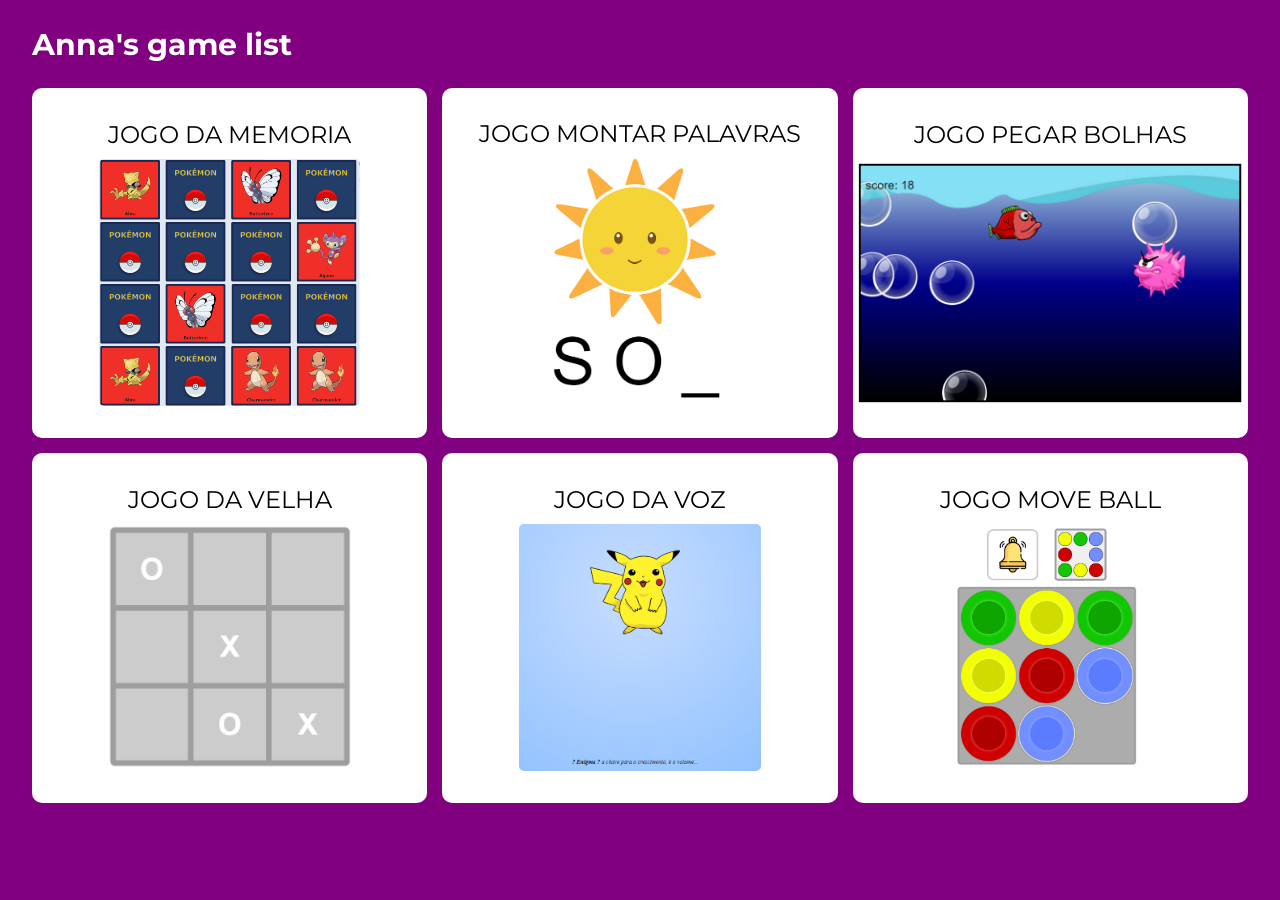
<file: anna-jogos/index.html>
<!DOCTYPE html>
<html>

    <head>
        <meta name="viewport" content="width=device-width, initial-scale=1.0">
        <meta charset="utf-8">
        <title>Anna's game list</title>
        <link id="u-theme-google-font" rel="stylesheet" href="https://fonts.googleapis.com/css?family=Montserrat:100,100i,200,200i,300,300i,400,400i,500,500i,600,600i,700,700i,800,800i,900,900i|Open+Sans:300,300i,400,400i,500,500i,600,600i,700,700i,800,800i">
        <style>
            * {
                margin: 0;
                padding: 0
            }

            body {
                background-color: purple;
                font-family: Montserrat;
            }

            .title {
                width: 95%;
                height: 15%;
                margin: 2% auto;
                color: #fff;
            }

            .title h1 {
                font-size: 1.9rem;
            }

            .games-list {
                height: auto;
                width: 95%;
                margin: 2% auto;
                color: #fff;
                display: grid;
                grid-template-columns: repeat(auto-fit, minmax(350px, 1fr));
                grid-gap: 15px;
            }

            .games-list div {
                width: 100%;
                background-color: #fff;
                min-width: 340px;
                height: 350px;
                display: flex;
                border-radius: 10px;
                align-items: center;
                flex-direction: column;
                justify-content: space-around;
            }

            .games-list div a {
                text-decoration: none;
                display: flex;
                align-items: center;
                flex-direction: column;
                justify-content: space-around;
            }

            .games-list div a p {
                display: block;
                font-size: 1.5rem;
                color: #000;
            }

            .games-list div a img {
                margin-top: 10px;
                max-height: 250px;
                max-width: 99%;
                object-fit: contain;
                border-radius: 5px;
            }
        </style>
    </head>
    <body>
        <section class="title">
            <h1>Anna's game list</h1>
        </section>

        <section id="list" class="games-list"></section>

        <script>
            const games = [
                {name: 'JOGO DA MEMORIA', path: './jogo-da-memoria/', image: './jogo-memoria-picture.png'},
                {name: 'JOGO MONTAR PALAVRAS', path: './montar-palavras/', image: './jogo-montar-palavras-picture.png'},
                {name: 'JOGO PEGAR BOLHAS', path: './pegar-bolhas/', image: './jogo-pegar-bolhas.png'},
                {name: 'JOGO DA VELHA', path: './jogo-da-velha/', image: './jogo-velha-picture.png'},
                {name: 'JOGO DA VOZ', path: './voz-do-crescimento/', image: './jogo-voz-do-crescimento.png'},
                {name: 'JOGO MOVE BALL', path: './move-ball/', image: './jogo-move-ball.png'},
            ];

            games.forEach(game => {
                document.querySelector('#list').innerHTML += `
                    <div>
                        <a href="${game.path}">
                            <p>${game.name}</p>
                            <img src="${game.image}"/>
                        </a>
                    </div>
                `;
            });
        </script>
    </body>
</html>
</file>
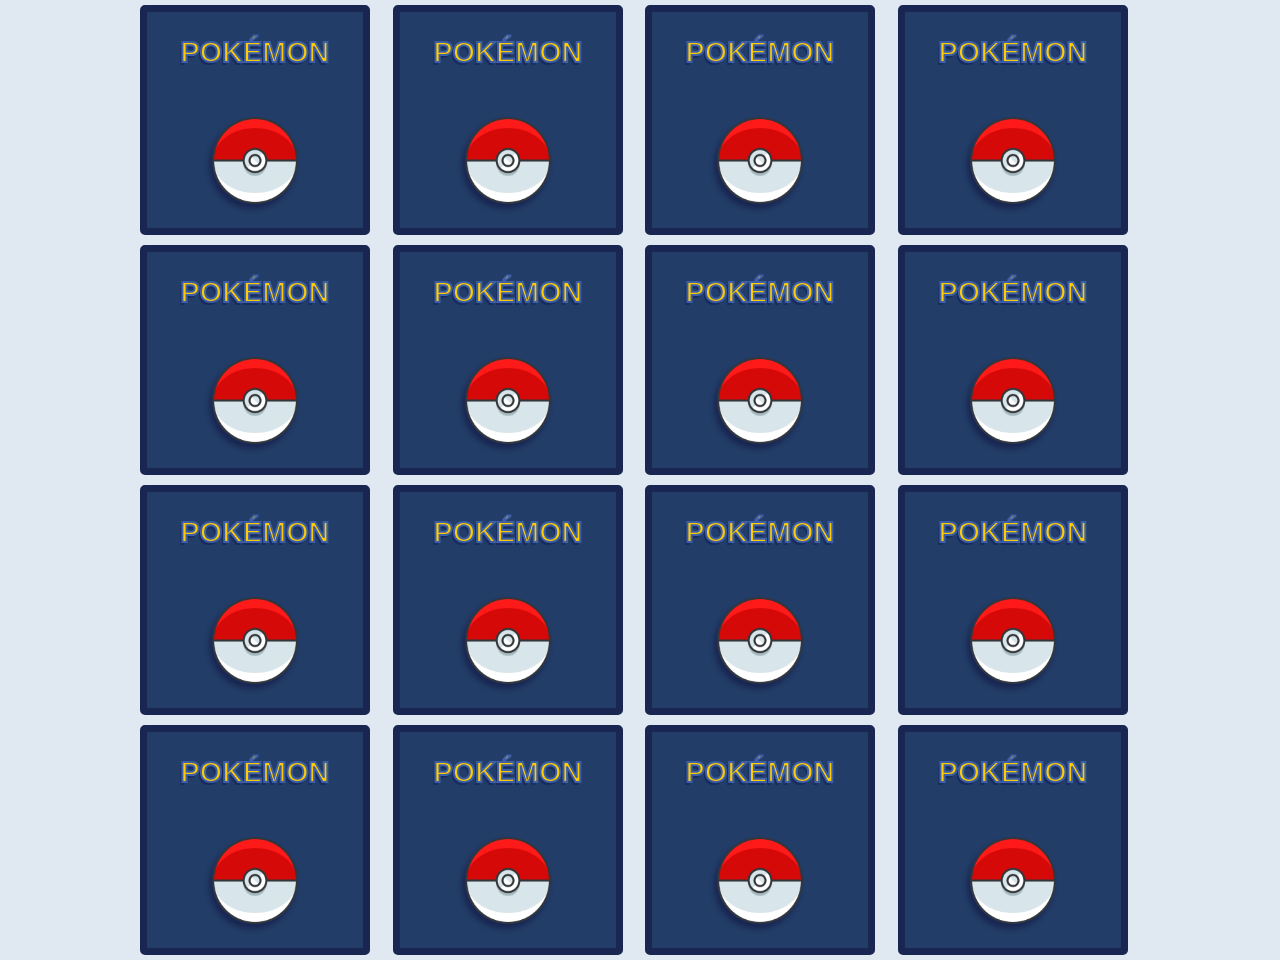
<file: anna-jogos/jogo-da-memoria/index.html>
<!DOCTYPE html>
<html>
<head>
    <meta charset='utf-8'>
    <meta http-equiv='X-UA-Compatible' content='IE=edge'>
    <title>Jogo da memória Pokémon</title>
    <meta name='viewport' content='width=device-width, initial-scale=1.0'>
    <link rel='stylesheet' href='style.css'>
</head>
<body>

    <div id="boardgame"></div>

    <div id="matched-animation">
        <img src="assets/images/pikachu-waving.gif"/>
    </div>

    <div id="final-animation">
        <p class="final-animation-text">PARABÉNS VOCÊ CONSEGUIU!!</p>
        <img class="final-animation-pikachu" src="assets/images/pikachu-dancing.gif"/>
    </div>

    <script src="game.js"></script>
    <script> 
        memoryGame.init(document.querySelector('#boardgame'));
        memoryGame.start();
    </script>
</body>
</html>
</file>
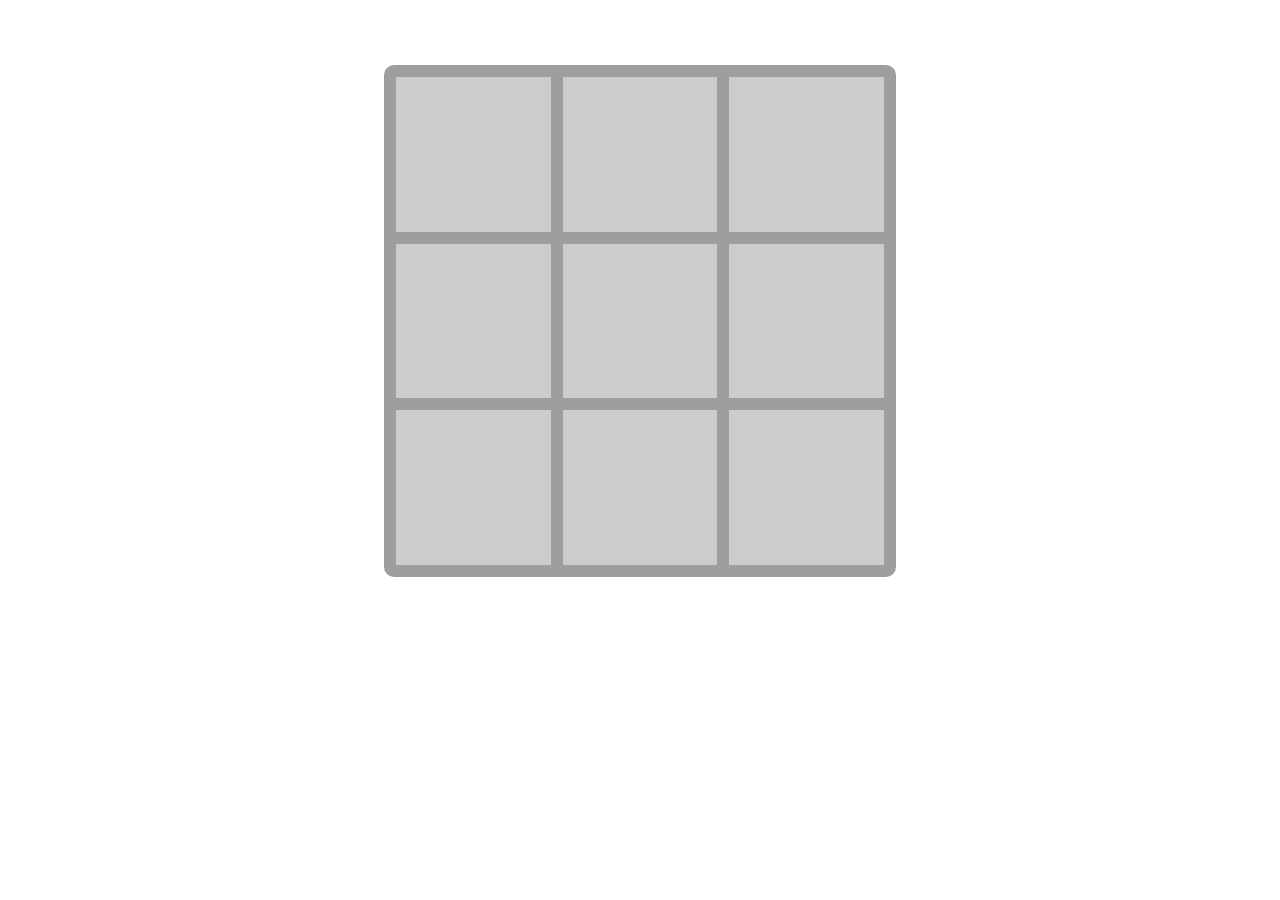
<file: anna-jogos/jogo-da-velha/index.html>
<!DOCTYPE html>
<html>
<head>
    <meta charset='utf-8'>
    <meta http-equiv='X-UA-Compatible' content='IE=edge'>
    <title>Jogo da velha</title>
    <meta name='viewport' content='width=device-width, initial-scale=1'>
    <link rel='stylesheet' type='text/css' media='screen' href='style.css'>
</head>
<body>

    <div id="game"></div>
    
    <script src='game.js'></script>

    <div class="button-wrapper">
        <button 
            class="button-restart"
            onClick="ticTacToe.start()"
        >
            Jogar novamente
        </button>
    </div>

    <script> 
        ticTacToe.init(document.querySelector('#game'));
        ticTacToe.start();
    </script>
</body>
</html>
</file>
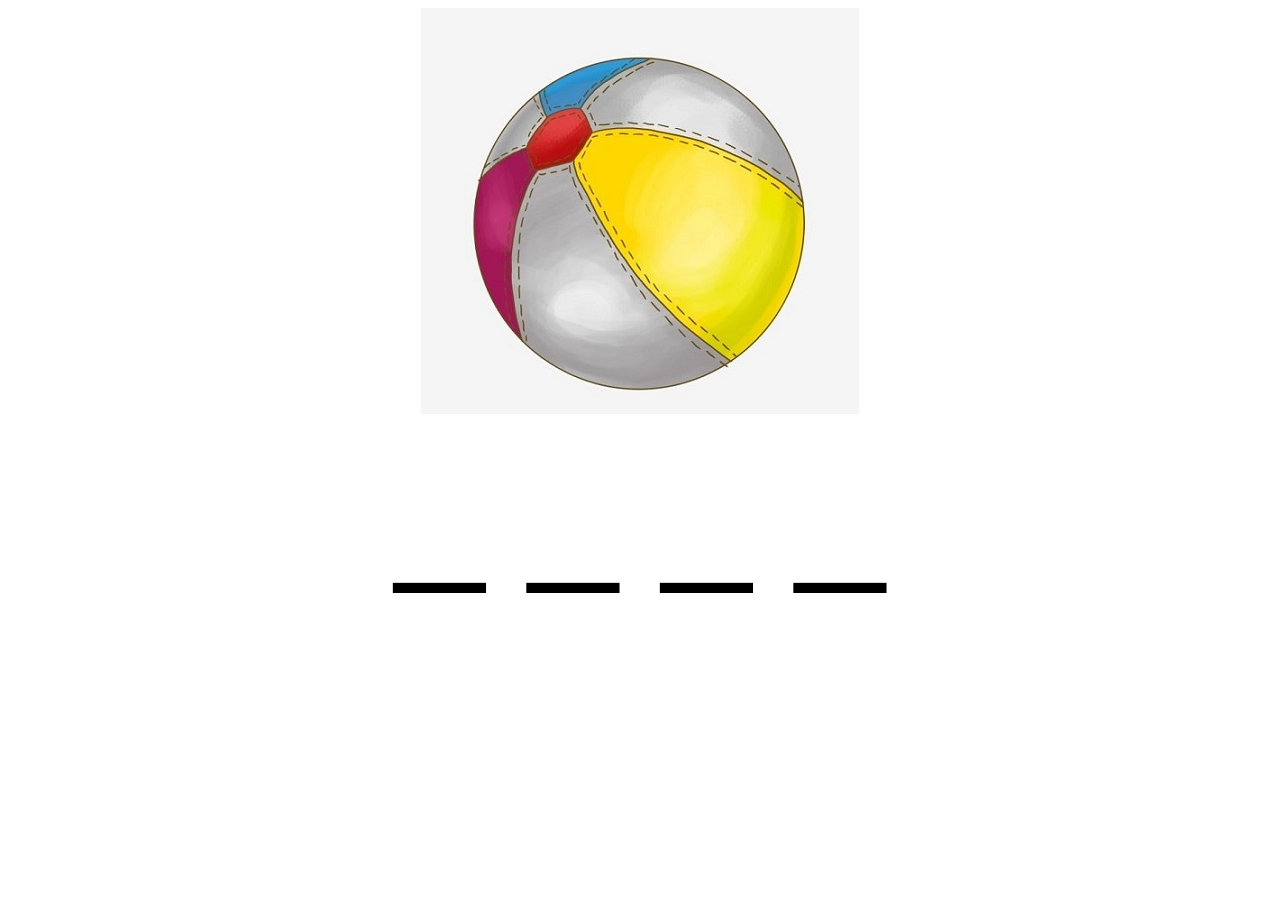
<file: anna-jogos/montar-palavras/index.html>
<!doctype html>

<html lang="en">
<head>
    <meta charset="utf-8">

    <title></title>
    <style>
        body {
        }
        div {
            font-family: Arial, Helvetica, sans-serif;
            display: flex;
            align-items: center;
            justify-content: center;
            font-size: 120pt;
            color: rgb(0, 0, 0);
        }
    </style>

</head>

<body>
    <div><img id="image"/> </div>
    <div id="word"></div>

    <script>
        const game = {
            words: ['bola', 'agua', 'cama', 'cavalo', 'gato', 'sol', 'chuva', 'casa', 'capivara'],
            //words: ['casa', 'bola', 'sol', 'lua', 'urso', 'gato', 'agua', 'cama', 'mmae', 'papai', 'vovo', 'vovo', 'carro'],
            currentWord: {
                value: '',
                size: 0,
                letterPosition: 0
            }
        }
        

        document.addEventListener('keyup', (event) => {
            const letter = event.key.toUpperCase()

            checkCorrectLetter(letter)

            if (wordIsCompleted()) {
                generateWord()
                setTimeout(startNewWord, 2000);
            }
            else generateWord()
        })

        function checkCorrectLetter(letter) {
            if (game.currentWord.value.charAt(game.currentWord.letterPosition).toUpperCase() === letter.toUpperCase()) {
                game.currentWord.letterPosition++
            }
        }

        function wordIsCompleted() {
            return game.currentWord.letterPosition >= game.currentWord.size
        }

        function generateWord() {
            let count = 0
            let word = ''
            game.currentWord.value.split('').forEach(char => {
                if (game.currentWord.letterPosition > count)  word += char.toUpperCase() + ' '
                else word += '_ '
                count++
            })
            printWord(word)
        }

        function printWord(word) {
            document.querySelector("#word").innerHTML = word
        }

        function startNewWord() {
            game.currentWord.value = game.words.splice(Math.floor(Math.random()*game.words.length), 1)[0]
            if (game.currentWord.value) {
                document.querySelector("#image").src = `./images/${game.currentWord.value}.jpg`
                game.currentWord.size = game.currentWord.value.length
                game.currentWord.letterPosition = 0
                generateWord()
            } else {
                printWord('<br>PARABÉNS!')
                document.querySelector("#image").src = ''
                document.querySelector("#word").style = 'color: blue'
            }
        }
        
        startNewWord()

    </script>
</body>
</html>
</file>
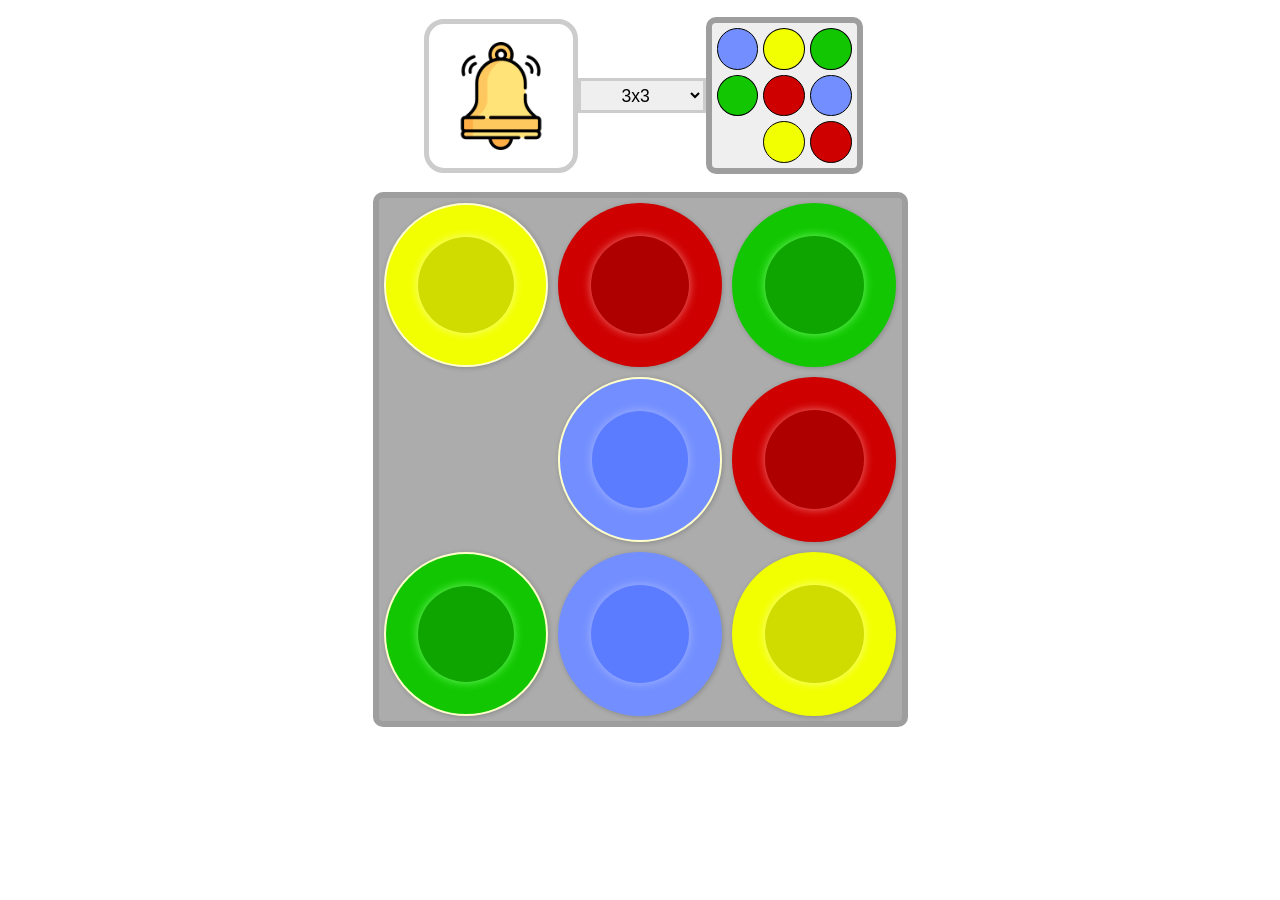
<file: anna-jogos/move-ball/index.html>
<!DOCTYPE html>
<html>

<head>
    <meta charset='utf-8'>
    <meta http-equiv='X-UA-Compatible' content='IE=edge'>
    <title>Move Ball</title>
    <meta name='viewport' content='width=device-width, initial-scale=1'>
    <link rel='stylesheet' type='text/css' media='screen' href='style.css'>
</head>

<body>

    <div id="gameMenu">
        <span onClick="moveBall.tapBell()">
            <img src="./bell.png" />
            <b id="timer"></b>
        </span>

        <select class="grid-select" onChange="moveBall.changeGrid(this)">
            <option aria-valuetext="3" value="grid3x3">3x3</option>
            <option aria-valuetext="4"  value="grid4x4">4x4</option>
        </select>

        <div id="gameTemplate"></div>
    </div>

    <div id="game"></div>

    <script src='game.js'></script>

    <script>
        moveBall.init(document.querySelector('#game'));
        moveBall.start();
    </script>
</body>

</html>
</file>
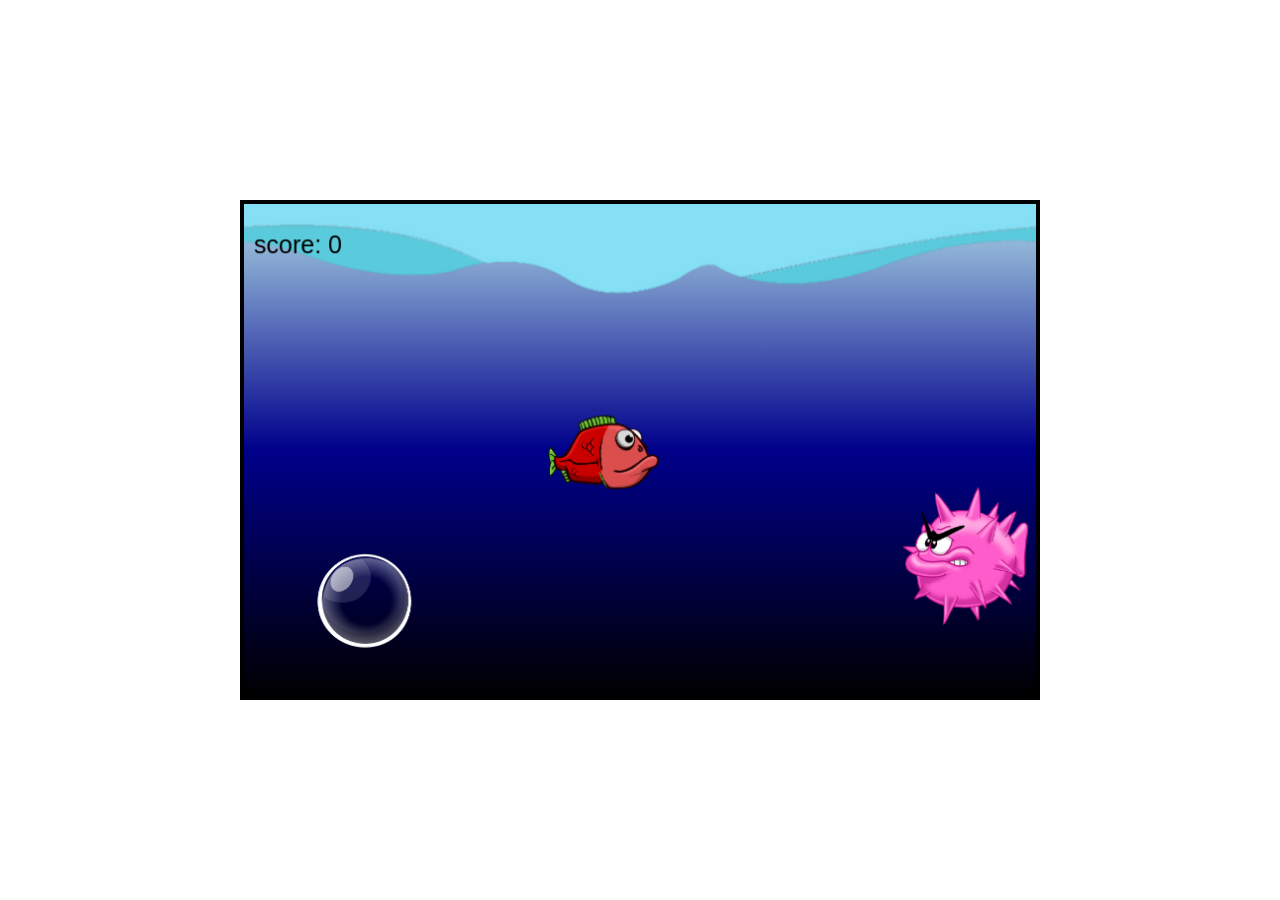
<file: anna-jogos/pegar-bolhas/index.html>
<!DOCTYPE html>
<html>
    <head>
        <meta charset="utf-8"/>
        <meta name="viewport" content="width=device-width, initial-scale=1.0"/>
        <title>My first game do on javascript</title>
        <link rel="stylesheet" href="style.css"/>
    </head>
<body>

    <canvas id="canvas"></canvas>

    <script src="Enemy.js"></script>
    <script src="Bubble.js"></script>
    <script src="Player.js"></script>
    <script src="MouseEvent.js"></script>
    <script src="Background.js"></script>
    <script src="Game.js"></script>
</body>
</html>
</file>
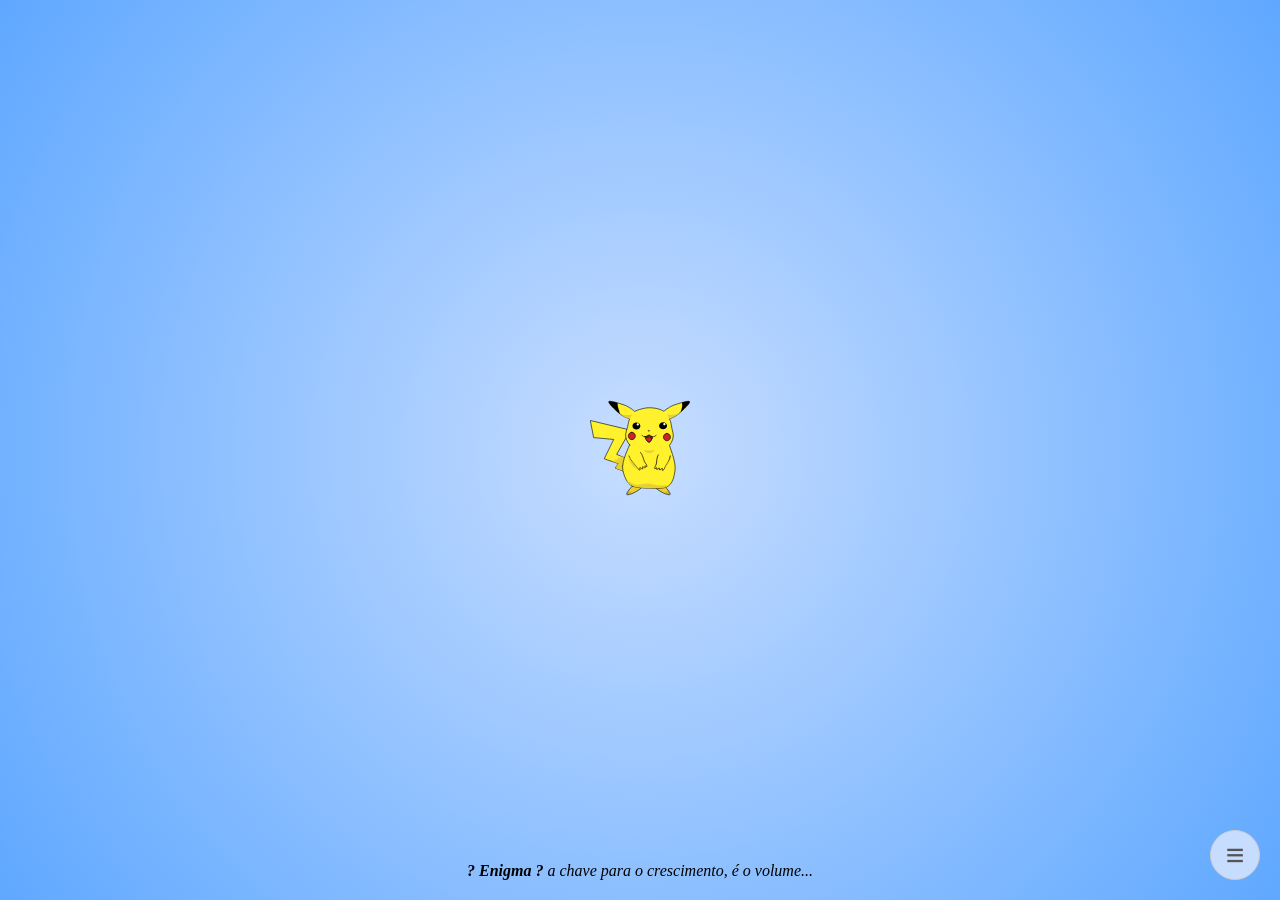
<file: anna-jogos/voz-do-crescimento/index.html>
<!DOCTYPE html>
<html>
    <head>
        <meta charset="utf-8"/>
        <meta name="viewport" content="width=device-width, initial-scale=1.0"/>
        <title>Voz do crescimento</title>
        <link rel="stylesheet" href="style.css"/>
    </head>
<body>
    <i class="puzzle-message"><b>? Enigma ?</b> a chave para o crescimento, é o volume...</i>

    <div id="image-growth">
        <img src="images/pikachu2.svg" height="100" width="100">
    </div>

    <div class="images-selector">
        <div class="images-title">Escolha uma imagem.</div>
        <div class="images-container"></div>
    </div>

    <button class="button-menu">&equiv;</button>

    <script src="script.js"></script>
</body>
</html>
</file>
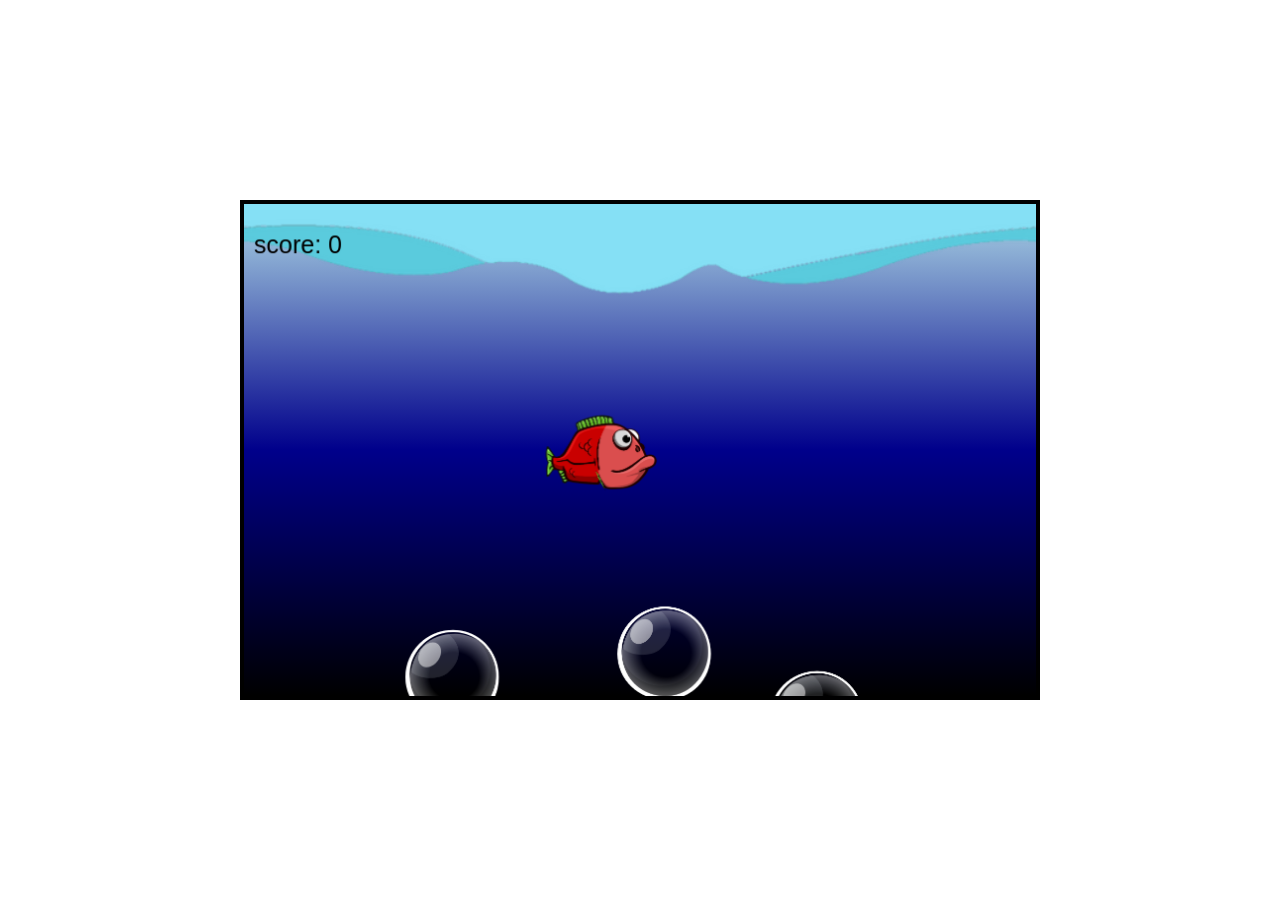
<file: anna/pegar-bolhas/index.html>
<!DOCTYPE html>
<html>
    <head>
        <meta charset="utf-8"/>
        <meta name="viewport" content="width=device-width, initial-scale=1.0"/>
        <title>My first game do on javascript</title>
        <link rel="stylesheet" href="style.css"/>
    </head>
<body>

    <canvas id="canvas"></canvas>

    <script src="script.js"></script>
</body>
</html>
</file>
<file: anna-jogos/jogo-da-memoria/style.css>
* {
    padding: 0;
    margin: 0;
    box-sizing: border-box;
}

body {
    width: 100vw;
    height: auto;
    background: #e0e9f2;
    font-family: Verdana, Geneva, Tahoma, sans-serif;
}

#boardgame {
    margin: 5px auto;
    max-width: 1000px;
    width: 100vw;
    height: auto;
    
    display: grid;
    grid-template-areas: "a a a a";
    grid-gap: 10px;
}

img, p {
    user-select: none;
    pointer-events: none;
}

.card {
    width: 100%;
    height: 230px;
    max-width: 230px;
    border-radius: 5px;
    background: #223d67;
    border: 7px solid #192652;
    transform-style: preserve-3d;
    transition: .5s;
    cursor: pointer;
}

.card:active {
    transform: scale(0.97);
}

.card.hidden-card {
    transform: rotateY(180deg);
}

.card-front-face,
.card-back-face {
    width: 100%;
    height: 100%;
    display: flex;
    align-items: center;
    flex-direction: column;
    justify-content: space-around;
    background: #223d67;
    border-radius: 5px;
    position: absolute;
    backface-visibility: hidden;
    pointer-events: none;
}

.card-back-face {
    background: #f12f29;
    color: #1e1e1e;
    text-transform: capitalize;
    font-size: 1em;
    font-weight: bold;
}

.card-back-face img {
    width: 80%;
}

.card-front-face {
    transform: rotateY(180deg);
    color: #ffcc00;
    font-size-adjust: initial;
    font-size: 1.8em;
    font-weight: bold;
    -webkit-text-stroke-width: 2px;
    -webkit-text-stroke-color: #3c5fa7;    
    text-shadow: -2px 3px 0 #182c5f;
}

.card-front-face img {
    width: 40%;
    border-radius: 50%;
    background: transparent;
    border: none;
    box-shadow: -3px 5px 5px #192652;
}

#matched-animation {
    position: absolute;
    left: calc(50% - 100px);
    top: calc(50% - 100px);
    display: none;
    background-color: transparent;
    filter: drop-shadow(0px 0px 40px #fff);
}

.display {
    display: block !important;
}

.display-flex {
    display: flex !important;
}

#final-animation {
    height: 60vh;
    background: url('assets/images/party-confetti (10).gif');
    width: 100vw;
    position: absolute;
    top: 15%;
    display: none;
    align-items: center;
    flex-direction: column;
    justify-content: space-around;

}

.final-animation-text {
    font-size: 3.5em;
    word-wrap: break-word;
    font-weight: bold;
    color: #ffcc00;
    filter: drop-shadow(0px 0px 3px #000);
    -webkit-text-stroke-width: 1px;
    -webkit-text-stroke-color: #000;
}

.final-animation-pikachu {
    filter: drop-shadow(0px 0px 3px #fff);
}

@media all and (max-width: 1000px){
    .final-animation-text {
        font-size: 2.5em;
    }
}

@media all and (max-width: 750px){
    .card-front-face {
        font-size: 1.5em;
    }

    .final-animation-text {
        font-size: 1.5em;
    }
}

@media all and (max-width: 645px){
    .card-front-face {
        font-size: 1.2em;
        -webkit-text-stroke-width: 1px;
        -webkit-text-stroke-color: #3c5fa7; 
    }
}

@media all and (max-width: 540px){
    .card-front-face {
        font-size: 1em;
        -webkit-text-stroke-width: 0;
    }

    .card-back-face {
        font-size: .8em;
    }

    .final-animation-text {
        left: 20%;
        font-size: 1.7em;
    }

    .card {
        height: 180px;
    }
}

@media all and (max-width: 485px){
    .card-front-face {
        font-size: 0.9em;
        -webkit-text-stroke-width: 0;
    }

    .final-animation-text {
        font-size: 1.2em;
    }
}
</file>
<file: anna-jogos/jogo-da-velha/style.css>
* {
    -webkit-user-select: none;
    -khtml-user-select: none;
    -moz-user-select: -moz-none;
    -o-user-select: none;
    user-select: none;
}

#game {
    width: 500px;
    height: 500px;
    margin: calc(35vh - 250px) auto 0 auto;
    background-color: #9e9e9e;
    color: #fff;
    border: 6px solid #9e9e9e;
    border-radius: 10px;
    display: grid;
    grid-template: repeat(3, 1fr) / repeat(3, 1fr);
}

#game > div {
    border: 6px solid #9e9e9e;
    background-color: #ccc;
    border-radius: 2px;
    font-family: Helvetica, Arial, sans-serif;
    font-weight: bold;
    font-size: 4em;
    display: flex;
    justify-content: center;
    align-items: center;
    cursor: pointer;
}

#game > div.disabled {
    cursor: default;
}

#game > div:hover {
    border: 4px solid #ffc;
    border-radius: 2px;
}

.button-wrapper {
    text-align: center;
    margin: 20px auto;
}

.button-restart {
    width: 300px;
    height: 70px;
    font-size: 2em;
    color: #000;
    background-color: #ccc;
    text-align: center;
    margin: 0 auto;
    display: none;
}

.visible {
    display: block;
}

.disabled {
    opacity: 0.5;
    pointer-events: none;
}

.disabled-selection {
    border: 6px solid #9e9e9e !important;
}
</file>
<file: anna-jogos/move-ball/style.css>
* {
    -webkit-user-select: none;
    -khtml-user-select: none;
    -moz-user-select: -moz-none;
    -o-user-select: none;
    user-select: none;
}

#gameMenu {
    display: inline-grid;
    grid-template-columns: 10vw 10vw 10vw;
    align-items: center;
    justify-content: center;
    width: 99vw;
}

#gameMenu span {
    height: 12vh;
    width: 12vh;
    border: 5px solid #ccc;
    border-radius: 20px;
    padding: 2vh;
    cursor: pointer;
    font-family: 'Franklin Gothic Medium', 'Arial Narrow', Arial, sans-serif
}

#gameMenu span:hover {
    background-color: #eee;
}

#gameMenu span img {
    height: 100%;
    max-height: 12vh;
    animation: bell-animation 4s infinite linear;
}

.grid-select { 
    width: 100%;
    height: 20%;
    text-align: center;
    border: 3px solid #ccc;
    font-size: 1.1em;
}

#gameTemplate {
    width: 15vh;
    height: 15vh;
    margin: 1vh auto;
    padding: 5px;
    background-color: #efefef;
    color: #fff;
    border: 6px solid #9e9e9e;
    border-radius: 10px;
    display: grid;
    grid-template: repeat(3, 1fr) / repeat(3, 1fr);
    gap: 5px;
    float: left;
}

#gameTemplate div {
    border-radius: 50%;
}

#gameTemplate div.blue, #gameMenu div.green, #gameMenu div.yellow, #gameMenu div.red, #gameMenu div.purple {
    border: 1px solid #000;
}

#game {
    width: 57vh;
    height: 57vh;
    max-width: 95vw;
    max-height: 95vw;
    margin: 1vh auto;
    padding: 5px;
    background-color: #acacac;
    color: #fff;
    border: 6px solid #9e9e9e;
    border-radius: 10px;
    display: grid;
    grid-template: repeat(3, 1fr) / repeat(3, 1fr);
    gap: 10px;
    clear: both;
}

.grid3x3 {
    grid-template: repeat(3, 1fr) / repeat(3, 1fr) !important;
}

.grid4x4 {
    grid-template: repeat(4, 1fr) / repeat(4, 1fr) !important;
}

#game div {
    border-radius: 50%;
    font-family: Helvetica, Arial, sans-serif;
    font-weight: bold;
    font-size: 2em;
    display: flex;
    justify-content: center;
    align-items: center;
    cursor: pointer;
}

div:is(#EMPTY) {
    font-size: 3.8em;
    animation: arrow-position-animation 1000ms linear 0s infinite;
}

#game div:not(#EMPTY) {
    box-shadow: 1px 1px 5px rgba(0, 0, 0, 0.2);
}

div.disabled {
    cursor: default;
}

div.blue {
    background-color: #738fff;
}

div.blue::after {
    background-color: #5c7cff;
    width: 60%;
    height: 60%;
    content: '';
    border-radius: 50%;
    box-shadow: 0px 0px 10px #a4b6ff;
}

div.red {
    background-color: #ce0000;
}

div.red::after {
    background-color: #af0000;
    width: 60%;
    height: 60%;
    content: '';
    border-radius: 50%;
    box-shadow: 0px 0px 10px #f07373;
}

div.green {
    background-color: #12c702;
}

div.green::after {
    background-color: #0ea500;
    width: 60%;
    height: 60%;
    content: '';
    border-radius: 50%;
    box-shadow: 0px 0px 10px #70f764;
}

div.yellow {
    background-color: #f2ff00;
}

div.yellow::after {
    background-color: #d0db00;
    width: 60%;
    height: 60%;
    content: '';
    border-radius: 50%;
    box-shadow: 0px 0px 10px #f9ff8b;
}

div.purple {
    background-color: #8e2bff;
}

div.purple::after {
    background-color: #8011ff;
    width: 60%;
    height: 60%;
    content: '';
    border-radius: 50%;
    box-shadow: 0px 0px 10px #ae67ff;
}

#game div.ball-allow-movement:hover {
    transform: scale(.97);
    border: 4px solid #ffc;
}

#game div.ball-allow-movement {
    animation: ball-allow-movement-animation 1500ms linear 0s infinite;
    border: 2px solid #ffc;
}

.button-wrapper {
    text-align: center;
    margin: 20px auto;
}

.button-restart {
    width: 300px;
    height: 70px;
    font-size: 2em;
    color: #000;
    background-color: #ccc;
    text-align: center;
    margin: 0 auto;
    display: none;
}

.visible {
    display: block;
}

.disabled {
    pointer-events: none;
}

.disable-animation {
    animation: none !important;
}

@media all and (max-width: 1600px) {
    #gameMenu {
        grid-template-columns: 12vw 10vw 12vw;
    }
}

@media all and (max-width: 1200px) {
    #gameMenu {
        grid-template-columns: 17vw 17vw 17vw;
    }
}

@media all and (max-width: 1000px) {
    #gameMenu {
        grid-template-columns: 20vw 20vw 20vw;
    }
}

@media all and (max-width: 650px) {
    #gameMenu {
        grid-template-columns: 28vw 28vw 28vw;
    }
}

@media all and (max-width: 550px) {
    #gameMenu {
        grid-template-columns: 35vw 28vw 35vw;
    }

    #game {
        width: 50vh;
        height: 50vh;
    }
}

@media all and (max-width: 450px) {
    #game {
        width: 47vh;
        height: 47vh;
    }

    #gameMenu1 {
        grid-template-columns: 50vw 50vw;
    }   
}

@keyframes arrow-position-animation{
    0%{
        transform: scale(1);
    }
    50%{
        transform:scale(1.1);
    }
    100%{
        transform:scale(1);
    }
}


@keyframes ball-allow-movement-animation{
    0%{
        transform: scale(1);
        box-shadow: 0 0 0 1px rgba(0,0,0,0.2)
    }
    50%{
        transform:scale(1.03);
        box-shadow: 0 0 0 3px rgba(0,0,0,0.1)
    }
    100%{
        transform:scale(1);
        box-shadow: 0 0 0 5px rgba(0,0,0,0)
    }
}

@keyframes bell-animation {
    0%,85% {
        transform: rotate(0deg);
    }
    90% {
        transform: rotate(-15deg)
    }
    92% {
        transform: rotate(15deg)
    }
    94% {
        transform: rotate(-5deg);
    }
    97% {
        transform: rotate(5deg);
    }
    100% {
        transform: rotate(0deg);
    }
}
</file>
<file: anna-jogos/pegar-bolhas/style.css>
* {
    margin: 0;
    padding: 0;
    box-sizing: border-box;
}

body {
    width: 100vw;
    height: 100vh;
    display: flex;
    justify-content: center;
    align-items: center;
}

#canvas {
    width: 800px;
    height: 500px;
    border: 4px solid #000;
    background: linear-gradient(to bottom, lightblue, darkblue, black);
}
</file>
<file: anna-jogos/voz-do-crescimento/style.css>
* {
    margin: 0;
    padding: 0;
    box-sizing: border-box;
}

body {
    width: 100vw;
    height: 100vh;
    display: flex;
    justify-content: center;
    align-items: center;
    background: rgb(199,221,255);
    background: radial-gradient(circle, rgba(199,221,255,1) 0%, rgba(95,168,255,1) 100%);
}

.button-menu {
    border-radius: 50%;
    width: 50px;
    height: 50px;
    border: 1px solid #ccc;
    background-color: #c7ddff;
    color: #555;
    font-size: 2em;
    position: absolute;
    right: 20px;
    bottom: 20px;
    transition: all .2s;
    opacity: 1;
}

.button-menu:hover {
    cursor: pointer;
    background-color: #5fa8ff;
    border: 3px solid #ccc;
    color: #eee;
}

.button-menu__hide {
    opacity: 0;
    transition: all .1s;
}

#image-growth img {
    max-height: 100%;
    max-width: 100%;
}

.puzzle-message {
    position: absolute;
    bottom: 20px;
}

.images-selector {
    position: fixed;
    width: 100vw;
    height: 100vh;
    background-color: #333;
    opacity: 0;
    display: none;
    transition: opacity .3s;
}

.images-selector__show {
    opacity: 0.7;
    transition: opacity .3s;
    display: flex;
    flex-direction: column;
    align-items: center;
}

.images-title {
    color: white;
    font-size: 3em;
}

.images-container {
    display: flex;
    align-items: center;
    align-content: center;
    justify-content: space-evenly;
    flex-wrap: wrap;
    opacity: 1 !important;
}

.images-container img {
    height: 25%;
    width: 25%;
    padding: 1vh 2vw;
}

.images-container img:hover {
    transform: scale(1.15);
    cursor: pointer;
}
</file>
<file: anna/pegar-bolhas/style.css>
* {
    margin: 0;
    padding: 0;
    box-sizing: border-box;
}

body {
    width: 100vw;
    height: 100vh;
    display: flex;
    justify-content: center;
    align-items: center;
}

#canvas {
    width: 800px;
    height: 500px;
    border: 4px solid #000;
    background: linear-gradient(to bottom, lightblue, darkblue, black);
}
</file>
